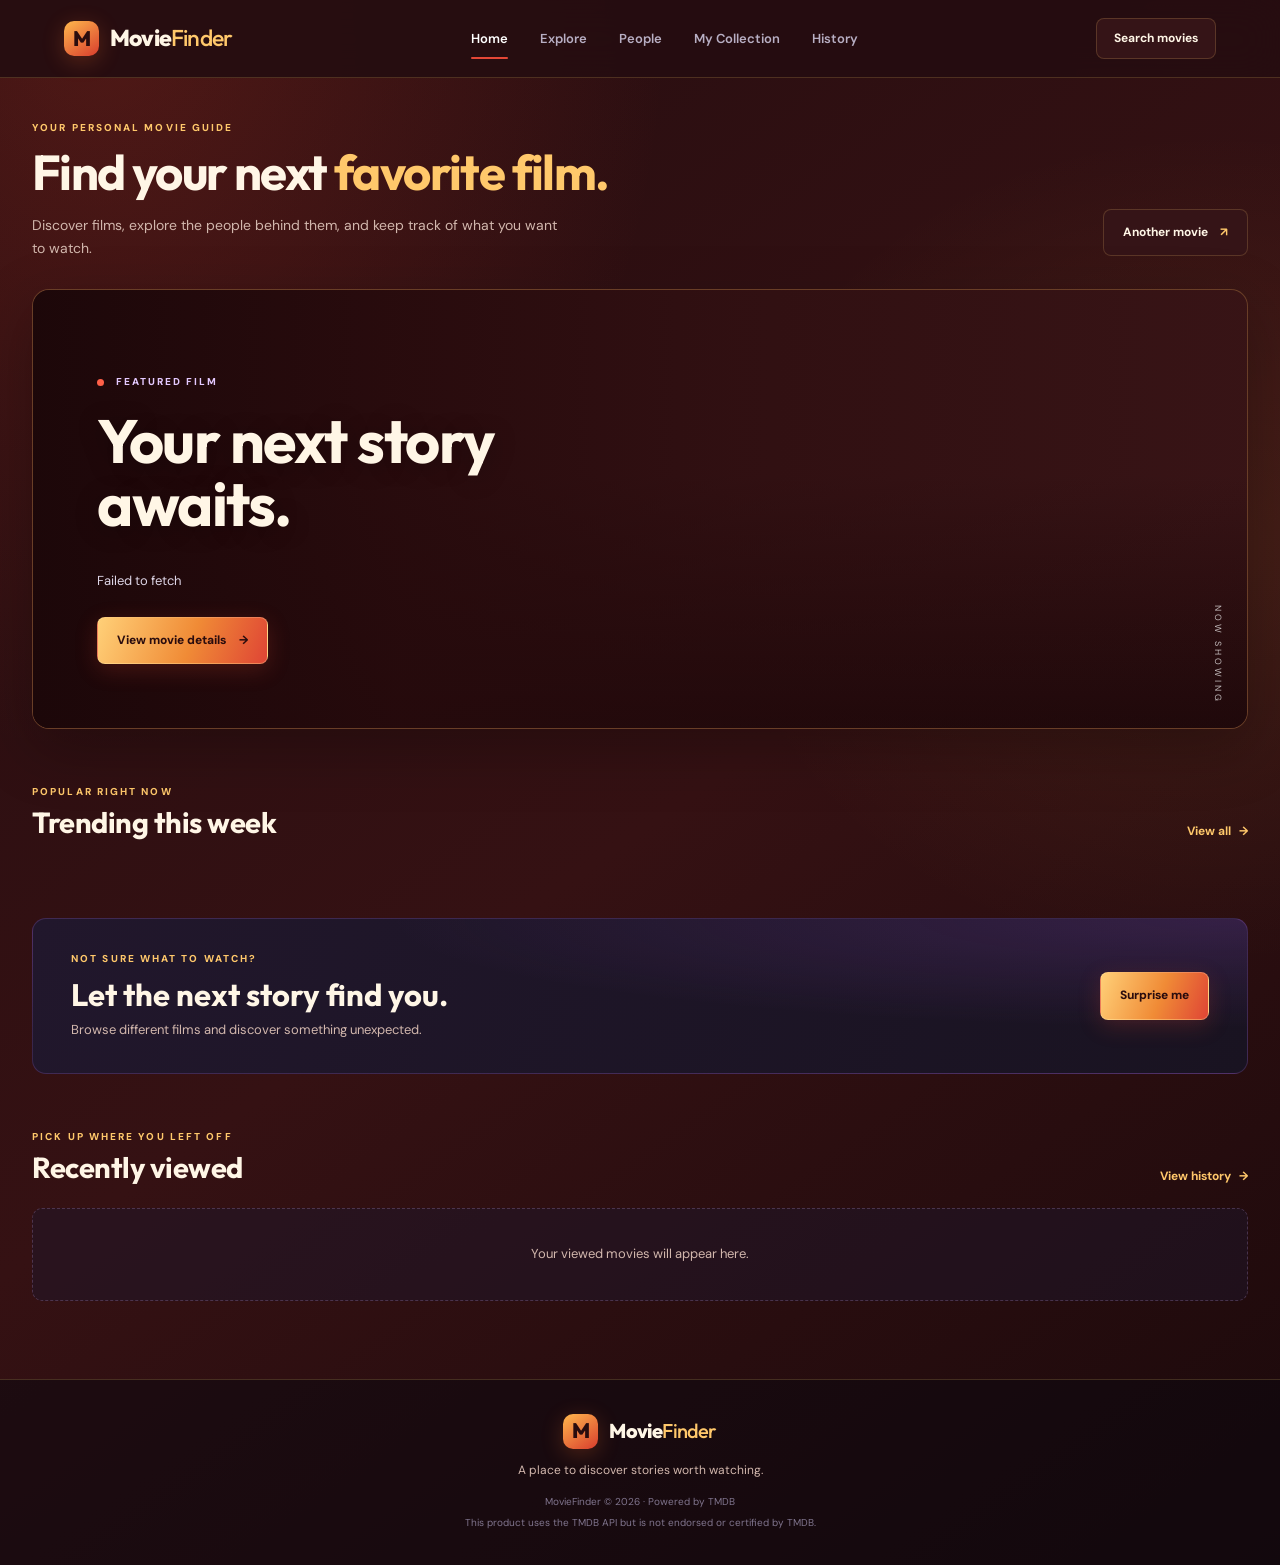
<file: index.html>
<!DOCTYPE html>
<html lang="en">
<head>
    <meta charset="UTF-8">
    <meta name="viewport" content="width=device-width, initial-scale=1.0">
    <meta name="theme-color" content="#100c18">
    <title>MovieFinder | Find Your Next Film</title>
    <link rel="stylesheet" href="style.css">
</head>
<body>
    <header class="navbar">
        <a href="#home" class="brand" data-page="home">
            <span class="brand-mark">M</span>
            <span>Movie<span class="brand-light">Finder</span></span>
        </a>

        <nav class="nav-links">
            <a href="#home" data-page="home" class="active">Home</a>
            <a href="#explore" data-page="explore">Explore</a>
            <a href="#people" data-page="people">People</a>
            <a href="#collection" data-page="collection">My Collection</a>
            <a href="#history" data-page="history">History</a>
        </nav>

        <button id="openSearch" class="nav-search" type="button">
            Search movies
        </button>
    </header>

    <main class="site-main">
        <section id="home" class="page active">
            <div class="welcome-row">
                <div>
                    <p class="eyebrow">YOUR PERSONAL MOVIE GUIDE</p>
                    <h1>Find your next <span>favorite film.</span></h1>
                    <p class="welcome-copy">
                        Discover films, explore the people behind them,
                        and keep track of what you want to watch.
                    </p>
                </div>
                <button id="anotherMovie" class="outline-button" type="button">
                    Another movie <span aria-hidden="true">↗</span>
                </button>
            </div>

            <section class="featured" aria-label="Featured movie">
                <div id="featuredBackground" class="featured-image"></div>
                <div class="featured-shade"></div>
                <div class="featured-content">
                    <p class="featured-kicker">
                        <span class="status-dot"></span>
                        <span id="featuredCounter">FEATURED FILM</span>
                    </p>
                    <h2 id="featuredTitle">Discover something new</h2>
                    <div id="featuredMeta" class="featured-meta"></div>
                    <p id="featuredOverview" class="featured-overview">
                        Your next movie adventure starts here.
                    </p>
                    <button id="featuredDetails" class="primary-button" type="button">
                        View movie details <span aria-hidden="true">→</span>
                    </button>
                </div>
                <div class="featured-side-label">NOW SHOWING</div>
            </section>

            <section class="content-section">
                <div class="section-heading">
                    <div>
                        <p class="eyebrow">POPULAR RIGHT NOW</p>
                        <h2>Trending this week</h2>
                    </div>
                    <a href="#explore" data-page="explore" class="section-link">
                        View all <span>→</span>
                    </a>
                </div>
                <div id="trendingContainer" class="movie-grid"></div>
            </section>

            <section class="discovery-banner">
                <div>
                    <p class="eyebrow">NOT SURE WHAT TO WATCH?</p>
                    <h2>Let the next story find you.</h2>
                    <p>Browse different films and discover something unexpected.</p>
                </div>
                <button class="primary-button" id="surpriseButton" type="button">
                    Surprise me
                </button>
            </section>

            <section class="content-section">
                <div class="section-heading">
                    <div>
                        <p class="eyebrow">PICK UP WHERE YOU LEFT OFF</p>
                        <h2>Recently viewed</h2>
                    </div>
                    <a href="#history" data-page="history" class="section-link">
                        View history <span>→</span>
                    </a>
                </div>
                <div id="homeRecentContainer" class="movie-grid"></div>
            </section>
        </section>

        <section id="explore" class="page">
            <div class="page-heading">
                <button class="back-button" data-back type="button">
                    ← Back
                </button>
                <p class="eyebrow">THE MOVIE LIBRARY</p>
                <h1>Explore <span>the collection.</span></h1>
                <p>Search for a title, discover a genre, or find your next watch.</p>
            </div>

            <form id="exploreSearchForm" class="search-panel">
                <input id="exploreSearchInput" type="search"
                    placeholder="Search movies, titles, or stories..."
                    aria-label="Search movies">
                <select id="searchType" aria-label="Search type">
                    <option value="multi">Movies and TV</option>
                    <option value="movie">Movies only</option>
                    <option value="person">People</option>
                </select>
                <button class="primary-button" type="submit">Search</button>
            </form>

            <div class="section-heading results-heading">
                <div>
                    <p class="eyebrow">CHOOSE YOUR NEXT WATCH</p>
                    <h2 id="resultsTitle">Popular movies</h2>
                </div>
                <p id="movieCount">0 movies</p>
            </div>

            <div class="filters">
                <button class="filter-btn active" data-filter="all" type="button">
                    All movies
                </button>
                <button class="filter-btn" data-filter="favorites" type="button">
                    Favorites
                </button>
                <button class="filter-btn" data-filter="watchLater" type="button">
                    Watch later
                </button>
                <select id="genreFilter" aria-label="Filter by genre">
                    <option value="all">All genres</option>
                </select>
                <select id="ratingFilter" aria-label="Filter by rating">
                    <option value="0">Any rating</option>
                    <option value="7">7+ rating</option>
                    <option value="8">8+ rating</option>
                    <option value="9">9+ rating</option>
                </select>
            </div>

            <p id="message" class="message">Loading movies...</p>
            <div id="movieContainer" class="movie-grid"></div>
        </section>

        <section id="people" class="page">
            <div class="page-heading">
                <button class="back-button" data-back type="button">← Back</button>
                <p class="eyebrow">BEHIND THE SCREEN</p>
                <h1>Meet the <span>people behind the films.</span></h1>
                <p>Find actors and directors and explore the movies they worked on.</p>
            </div>

            <form id="peopleSearchForm" class="search-panel">
                <input id="peopleSearchInput" type="search"
                    placeholder="Search an actor or director..."
                    aria-label="Search people">
                <button class="primary-button" type="submit">Find people</button>
            </form>

            <p id="peopleMessage" class="message">
                Search for an actor or director to see their profile.
            </p>
            <div id="peopleContainer" class="people-grid"></div>
        </section>

        <section id="collection" class="page">
            <div class="page-heading">
                <button class="back-button" data-back type="button">← Back</button>
                <p class="eyebrow">YOUR PERSONAL LIBRARY</p>
                <h1>My <span>collection.</span></h1>
                <p>Keep your favorites together and save films for another day.</p>
            </div>

            <div class="collection-tabs">
                <button id="showFavorites" class="filter-btn active" type="button">
                    Favorites
                </button>
                <button id="showWatchLater" class="filter-btn" type="button">
                    Watch later
                </button>
            </div>

            <div id="collectionContainer" class="movie-grid"></div>
        </section>

        <section id="history" class="page">
            <div class="page-heading">
                <button class="back-button" data-back type="button">← Back</button>
                <p class="eyebrow">YOUR RECENT DISCOVERIES</p>
                <h1>Recently <span>viewed.</span></h1>
                <p>Return to a movie you have already explored.</p>
            </div>

            <div id="recentContainer" class="movie-grid"></div>
        </section>
    </main>

    <button id="scrollTopButton" class="scroll-top" type="button"
        aria-label="Scroll to top">↑</button>

    <div id="movieModal" class="modal" role="dialog"
        aria-modal="true" aria-label="Movie details">
        <div class="modal-content">
            <button id="closeModal" class="close-btn" type="button"
                aria-label="Close details">×</button>
            <div id="movieDetails"></div>
        </div>
    </div>

    <footer class="footer">
        <a href="#home" data-page="home" class="brand">
            <span class="brand-mark">M</span>
            <span>Movie<span class="brand-light">Finder</span></span>
        </a>
        <p>A place to discover stories worth watching.</p>
        <small>MovieFinder © 2026 · Powered by TMDB</small>
        <small>This product uses the TMDB API but is not endorsed or certified by TMDB.</small>
    </footer>

    <script src="script.js"></script>
</body>
</html>
</file>
<file: style.css>
@import url('https://fonts.googleapis.com/css2?family=DM+Sans:wght@400;500;600;700&family=Outfit:wght@400;500;600;700;800&display=swap');

:root {
    --background: #100c17;
    --surface: #191321;
    --surface-light: #21192c;
    --surface-hover: #2a2038;
    --text: #f8f5fc;
    --muted: #aaa0b9;
    --accent: #c47aff;
    --accent-light: #e0b9ff;
    --red: #ec526b;
    --border: rgba(224, 204, 255, 0.12);
    --radius: 15px;
    --content-width: 1440px;
}

* {
    box-sizing: border-box;
}

html {
    scroll-behavior: smooth;
    scroll-padding-top: 100px;
}

body {
    margin: 0;
    background:
        radial-gradient(ellipse at 5% 5%, rgba(90, 45, 120, 0.15), transparent 32%),
        radial-gradient(ellipse at 95% 40%, rgba(88, 34, 76, 0.12), transparent 30%),
        var(--background);
    color: var(--text);
    font-family: 'DM Sans', sans-serif;
    font-size: 15px;
    line-height: 1.6;
    min-height: 100vh; HEY CAN U MAKE MY THEME MORE LIKE THESE INCLUDE ALSO THE WRITER WEHN SEARCHING IN BASTA INFO THEN I WANT THE THEME ONLY THE TEHEME IKE THE BACKGROIUND LANG AND CAN U  MAKE  LIKE IF THEY PUT THE GENRE U COULD RECOMMEND OR LIKE THAT MOVIE GENRE REALATED PUT IT IN ZIP FILE
}

button,
input,
select {
    font: inherit;
}

button,
a,
select {
    -webkit-tap-highlight-color: transparent;
}

button {
    cursor: pointer;
}

a {
    color: inherit;
    text-decoration: none;
}

button:focus-visible,
a:focus-visible,
input:focus-visible,
select:focus-visible,
.person-card:focus-visible {
    outline: 2px solid var(--accent-light);
    outline-offset: 4px;
}

::selection {
    background: #8852b2;
    color: white;
}

/* Navigation */

.navbar {
    min-height: 78px;
    padding: 0 clamp(20px, 5vw, 76px);
    display: flex;
    align-items: center;
    justify-content: space-between;
    gap: 32px;
    background: rgba(16, 12, 23, 0.94);
    border-bottom: 1px solid var(--border);
    position: sticky;
    top: 0;
    z-index: 20;
    backdrop-filter: blur(18px);
}

.brand {
    display: inline-flex;
    align-items: center;
    gap: 11px;
    font-family: 'Outfit', sans-serif;
    font-size: 23px;
    font-weight: 800;
    letter-spacing: -0.8px;
    white-space: nowrap;
}

.brand-mark {
    display: grid;
    place-items: center;
    width: 35px;
    height: 35px;
    border-radius: 10px;
    background: linear-gradient(145deg, #bd72fa, #7846b4);
    color: white;
    font-size: 21px;
    box-shadow: 0 5px 22px rgba(173, 100, 239, 0.25);
}

.brand-light {
    color: var(--accent-light);
    font-weight: 500;
}

.nav-links {
    display: flex;
    align-items: center;
    justify-content: center;
    gap: clamp(15px, 2.5vw, 35px);
}

.nav-links a {
    color: #b8afc4;
    font-size: 13px;
    font-weight: 600;
    padding: 27px 0 25px;
    position: relative;
    transition: color 0.2s ease;
}

.nav-links a:hover,
.nav-links a.active {
    color: white;
}

.nav-links a.active::after {
    content: "";
    height: 2px;
    position: absolute;
    bottom: 16px;
    left: 0;
    right: 0;
    background: var(--accent);
    border-radius: 2px;
}

.nav-search,
.outline-button {
    border: 1px solid var(--border);
    background: var(--surface);
    color: var(--text);
    padding: 10px 17px;
    border-radius: 8px;
    font-size: 12px;
    font-weight: 700;
    white-space: nowrap;
    transition: background 0.2s, border-color 0.2s;
}

.nav-search:hover,
.outline-button:hover {
    background: var(--surface-hover);
    border-color: var(--accent);
}

/* Main content */

.site-main {
    width: min(calc(100% - 64px), var(--content-width));
    margin: 0 auto;
    min-height: 70vh;
}

.page {
    display: none;
    padding: 42px 0 65px;
}

.page.active {
    display: block;
    animation: pageAppear 0.25s ease-out;
}

@keyframes pageAppear {
    from {
        opacity: 0;
        transform: translateY(5px);
    }
    to {
        opacity: 1;
        transform: translateY(0);
    }
}

.welcome-row {
    display: flex;
    align-items: flex-end;
    justify-content: space-between;
    gap: 30px;
    margin-bottom: 30px;
}

.eyebrow {
    color: var(--accent-light);
    font-size: 10px;
    font-weight: 800;
    letter-spacing: 2.1px;
    margin: 0 0 9px;
}

h1,
h2,
h3,
p {
    margin-top: 0;
}

h1,
h2,
h3 {
    font-family: 'Outfit', sans-serif;
}

.welcome-row h1,
.page-heading h1 {
    font-size: clamp(30px, 4vw, 49px);
    font-weight: 700;
    line-height: 1.13;
    letter-spacing: -1.6px;
    margin: 0;
}

.welcome-row h1 span,
.page-heading h1 span {
    color: var(--accent-light);
}

.welcome-copy {
    color: var(--muted);
    max-width: 540px;
    font-size: 14px;
    margin: 14px 0 0;
}

.outline-button {
    padding: 13px 19px;
    margin-bottom: 3px;
}

.outline-button span {
    color: var(--accent-light);
    margin-left: 9px;
}

/* Featured movie */

.featured {
    min-height: 440px;
    position: relative;
    display: flex;
    align-items: flex-end;
    overflow: hidden;
    isolation: isolate;
    border-radius: 17px;
    border: 1px solid rgba(219, 180, 255, 0.2);
    background: #21172d;
    box-shadow: 0 20px 60px rgba(0, 0, 0, 0.25);
}

.featured-image,
.featured-shade {
    position: absolute;
    inset: 0;
    z-index: -1;
}

.featured-image {
    background-size: cover;
    background-position: center 35%;
    background-repeat: no-repeat;
    transform: scale(1.01);
}

.featured-shade {
    background:
        linear-gradient(90deg,
            rgba(13, 9, 19, 0.98) 0%,
            rgba(15, 10, 23, 0.91) 26%,
            rgba(16, 10, 24, 0.56) 56%,
            rgba(16, 10, 24, 0.12) 100%),
        linear-gradient(0deg,
            rgba(12, 8, 17, 0.83) 0%,
            transparent 55%);
}

.featured-content {
    width: min(660px, 78%);
    padding: clamp(25px, 5vw, 64px);
    padding-right: 30px;
    position: relative;
    z-index: 1;
}

.featured-kicker {
    color: #e4c9ff;
    font-size: 10px;
    font-weight: 800;
    letter-spacing: 2px;
    margin-bottom: 20px;
}

.status-dot {
    display: inline-block;
    width: 7px;
    height: 7px;
    border-radius: 50%;
    background: var(--red);
    margin-right: 8px;
    vertical-align: middle;
}

.featured-content h2 {
    font-size: clamp(34px, 5vw, 61px);
    line-height: 1.02;
    letter-spacing: -1.5px;
    max-width: 600px;
    margin-bottom: 17px;
    overflow-wrap: anywhere;
    text-shadow: 0 3px 24px rgba(0, 0, 0, 0.25);
}

.featured-meta {
    display: flex;
    flex-wrap: wrap;
    gap: 9px;
    margin-bottom: 17px;
}

.featured-meta span {
    color: #f0e8fa;
    background: rgba(255, 255, 255, 0.1);
    border: 1px solid rgba(255, 255, 255, 0.14);
    padding: 5px 9px;
    border-radius: 5px;
    font-size: 11px;
    font-weight: 600;
    backdrop-filter: blur(8px);
}

.featured-overview {
    color: #ded6e7;
    max-width: 475px;
    font-size: 13px;
    line-height: 1.85;
    display: -webkit-box;
    -webkit-line-clamp: 3;
    -webkit-box-orient: vertical;
    overflow: hidden;
    margin-bottom: 24px;
}

.primary-button {
    display: inline-flex;
    justify-content: center;
    align-items: center;
    gap: 13px;
    padding: 13px 19px;
    color: white;
    background: linear-gradient(110deg, #a95ae4, #8047c1);
    border: 1px solid rgba(238, 207, 255, 0.24);
    border-radius: 8px;
    font-size: 12px;
    font-weight: 800;
    box-shadow: 0 6px 22px rgba(132, 69, 193, 0.22);
    transition: transform 0.2s, filter 0.2s;
}

.primary-button:hover {
    filter: brightness(1.13);
    transform: translateY(-2px);
}

.featured-side-label {
    position: absolute;
    right: 22px;
    bottom: 24px;
    color: rgba(255, 255, 255, 0.72);
    writing-mode: vertical-rl;
    font-size: 9px;
    letter-spacing: 3px;
}

/* Section headings */

.content-section {
    margin-top: 55px;
}

.section-heading {
    display: flex;
    align-items: flex-end;
    justify-content: space-between;
    gap: 20px;
    margin-bottom: 22px;
}

.section-heading h2 {
    font-size: clamp(22px, 2.4vw, 29px);
    line-height: 1.2;
    letter-spacing: -0.5px;
    margin: 0;
}

.section-heading .eyebrow {
    margin-bottom: 6px;
}

.section-link {
    color: var(--accent-light);
    font-size: 12px;
    font-weight: 700;
    white-space: nowrap;
}

.section-link span {
    padding-left: 5px;
}

.section-link:hover {
    color: white;
}

#movieCount {
    color: var(--muted);
    font-size: 12px;
    margin: 0;
}

/* Movie posters */

.movie-grid {
    display: grid;
    grid-template-columns: repeat(5, minmax(0, 1fr));
    gap: 27px 20px;
}

.movie-card {
    min-width: 0;
    overflow: hidden;
    border-radius: 10px;
    background: var(--surface);
    border: 1px solid var(--border);
    transition: transform 0.22s ease, border-color 0.22s, box-shadow 0.22s;
}

.movie-card:hover {
    transform: translateY(-5px);
    border-color: rgba(196, 122, 255, 0.48);
    box-shadow: 0 12px 30px rgba(0, 0, 0, 0.23);
}

.poster-container {
    aspect-ratio: 2 / 3;
    position: relative;
    overflow: hidden;
    background: #292035;
    cursor: pointer;
}

.poster-container img {
    display: block;
    width: 100%;
    height: 100%;
    object-fit: cover;
    transition: transform 0.35s ease;
}

.movie-card:hover .poster-container img {
    transform: scale(1.035);
}

.poster-placeholder {
    width: 100%;
    height: 100%;
    min-height: 180px;
    display: grid;
    place-items: center;
    padding: 15px;
    text-align: center;
    color: var(--muted);
    background: linear-gradient(145deg, #30233d, #17111f);
    font-family: 'Outfit', sans-serif;
    font-weight: 600;
}

.rating {
    position: absolute;
    top: 10px;
    left: 10px;
    background: rgba(14, 10, 20, 0.9);
    color: #f8dca1;
    border: 1px solid rgba(255, 255, 255, 0.13);
    border-radius: 5px;
    padding: 4px 8px;
    font-size: 11px;
    font-weight: 800;
    backdrop-filter: blur(8px);
}

.movie-info {
    padding: 13px 12px 12px;
}

.movie-info h3 {
    font-size: 14px;
    line-height: 1.4;
    font-weight: 600;
    margin: 0 0 5px;
    min-height: 39px;
    display: -webkit-box;
    -webkit-line-clamp: 2;
    -webkit-box-orient: vertical;
    overflow: hidden;
}

.year {
    color: var(--muted);
    font-size: 11px;
    margin: 0 0 12px;
}

.card-actions {
    display: flex;
    align-items: center;
    gap: 6px;
}

.action-btn {
    flex: 0 0 31px;
    width: 31px;
    height: 31px;
    display: grid;
    place-items: center;
    border-radius: 6px;
    border: 1px solid var(--border);
    background: #21192b;
    color: #d7c7e9;
    font-size: 17px;
    transition: background 0.2s, color 0.2s;
}

.action-btn:hover,
.action-btn.selected {
    color: white;
    background: #71459a;
    border-color: #a96bdd;
}

.details-btn {
    flex: 1;
    min-width: 0;
    padding: 8px 5px;
    border: 1px solid var(--border);
    border-radius: 6px;
    background: transparent;
    color: #e4d6f1;
    font-size: 10px;
    font-weight: 700;
    white-space: nowrap;
}

.details-btn:hover {
    background: var(--surface-hover);
    border-color: var(--accent);
}

/* Discovery banner */

.discovery-banner {
    margin-top: 55px;
    padding: 32px 38px;
    border: 1px solid rgba(196, 122, 255, 0.19);
    border-radius: 14px;
    background:
        radial-gradient(ellipse at 100% 0%, rgba(164, 83, 213, 0.2), transparent 50%),
        linear-gradient(115deg, #21172c, #191321);
    display: flex;
    justify-content: space-between;
    align-items: center;
    gap: 25px;
}

.discovery-banner h2 {
    font-size: clamp(23px, 3vw, 31px);
    margin-bottom: 7px;
    line-height: 1.2;
}

.discovery-banner p:last-child {
    color: var(--muted);
    font-size: 13px;
    margin-bottom: 0;
}

/* Other pages */

.page-heading {
    margin-bottom: 31px;
}

.page-heading h1 {
    margin-bottom: 12px;
}

.page-heading > p:last-child {
    color: var(--muted);
    font-size: 14px;
    margin-bottom: 0;
}

.back-button {
    display: block;
    color: #d6b5f3;
    border: 0;
    background: transparent;
    padding: 0;
    margin-bottom: 30px;
    font-size: 12px;
    font-weight: 700;
}

.back-button:hover {
    color: white;
}

.search-panel {
    display: flex;
    gap: 10px;
    padding: 12px;
    background: var(--surface);
    border: 1px solid var(--border);
    border-radius: 12px;
    margin-bottom: 36px;
}

.search-panel input,
.search-panel select,
.filters select {
    min-width: 0;
    color: var(--text);
    background: #120e1a;
    border: 1px solid var(--border);
    border-radius: 7px;
    padding: 12px 13px;
    outline: none;
    font-size: 12px;
}

.search-panel input {
    flex: 1;
}

.search-panel input::placeholder {
    color: #82768f;
}

.search-panel input:focus,
.search-panel select:focus,
.filters select:focus {
    border-color: var(--accent);
}

.search-panel select {
    width: 155px;
}

.search-panel button {
    flex-shrink: 0;
}

.results-heading {
    margin-top: 15px;
}

.filters,
.collection-tabs {
    display: flex;
    align-items: center;
    flex-wrap: wrap;
    gap: 9px;
    margin: 22px 0;
}

.filter-btn {
    padding: 9px 14px;
    border: 1px solid var(--border);
    background: var(--surface);
    color: #bdb1ca;
    border-radius: 7px;
    font-size: 11px;
    font-weight: 700;
    transition: background 0.2s, color 0.2s;
}

.filter-btn:hover,
.filter-btn.active {
    background: #5a3479;
    color: white;
    border-color: #8254a6;
}

.filters select {
    padding: 9px 11px;
}

.message {
    color: var(--muted);
    font-size: 13px;
    margin: 20px 0;
}

.empty-state,
.status-message {
    grid-column: 1 / -1;
    width: 100%;
    padding: 35px 22px;
    text-align: center;
    border: 1px dashed rgba(204, 166, 238, 0.23);
    border-radius: 10px;
    color: var(--muted);
    background: rgba(31, 23, 42, 0.5);
    font-size: 13px;
}

.collection-tabs {
    margin-top: 0;
    margin-bottom: 25px;
}

/* Actors and directors */

.people-grid {
    display: grid;
    grid-template-columns: repeat(3, minmax(0, 1fr));
    gap: 15px;
}

.person-card {
    display: flex;
    align-items: center;
    gap: 16px;
    padding: 13px;
    border-radius: 11px;
    border: 1px solid var(--border);
    background: var(--surface);
    cursor: pointer;
    transition: background 0.2s, border-color 0.2s;
}

.person-card:hover {
    background: var(--surface-light);
    border-color: rgba(196, 122, 255, 0.5);
}

.person-image {
    width: 76px;
    height: 94px;
    flex-shrink: 0;
    border-radius: 7px;
    object-fit: cover;
    background: #2b2036;
}

.person-info {
    min-width: 0;
}

.person-info h3 {
    font-size: 15px;
    margin: 0 0 5px;
    overflow-wrap: anywhere;
}

.person-info p {
    font-size: 11px;
    color: var(--muted);
    margin: 0 0 5px;
    overflow-wrap: anywhere;
}

/* Movie detail modal */

.modal {
    display: none;
    position: fixed;
    inset: 0;
    z-index: 50;
    padding: 25px;
    align-items: center;
    justify-content: center;
    background: rgba(6, 4, 10, 0.84);
    backdrop-filter: blur(10px);
}

.modal.show {
    display: flex;
}

.modal-content {
    position: relative;
    width: min(100%, 1000px);
    max-height: 88vh;
    overflow-y: auto;
    padding: 35px;
    background: #17111f;
    border: 1px solid var(--border);
    border-radius: 15px;
    box-shadow: 0 25px 90px rgba(0, 0, 0, 0.5);
}

.close-btn {
    position: sticky;
    float: right;
    top: 0;
    z-index: 3;
    width: 36px;
    height: 36px;
    margin: -18px -18px 5px 15px;
    display: grid;
    place-items: center;
    border: 1px solid var(--border);
    border-radius: 8px;
    background: #2a2035;
    color: white;
    font-size: 23px;
}

.close-btn:hover {
    background: #57366e;
}

.details-layout {
    display: grid;
    grid-template-columns: 225px minmax(0, 1fr);
    align-items: start;
    gap: 30px;
    clear: both;
}

.details-poster,
.person-detail-image {
    display: block;
    width: 100%;
    border-radius: 10px;
    object-fit: cover;
    background: var(--surface-light);
}

.details-poster {
    aspect-ratio: 2 / 3;
}

.person-detail-image {
    aspect-ratio: 3 / 4;
}

.details-info h2 {
    font-size: clamp(27px, 4vw, 42px);
    line-height: 1.1;
    margin: 0 0 13px;
    overflow-wrap: anywhere;
}

.details-info > p:not(.eyebrow) {
    color: #c4b8d0;
    font-size: 13px;
    line-height: 1.8;
}

.details-meta {
    display: flex;
    flex-wrap: wrap;
    gap: 8px;
    margin-bottom: 18px;
}

.details-meta span {
    padding: 5px 9px;
    border: 1px solid var(--border);
    border-radius: 5px;
    color: #d6c6e5;
    font-size: 11px;
}

.details-actions {
    display: flex;
    flex-wrap: wrap;
    gap: 9px;
    margin: 20px 0 25px;
}

.modal-action,
.trailer-btn {
    display: inline-flex;
    align-items: center;
    justify-content: center;
    padding: 10px 13px;
    border: 1px solid var(--border);
    border-radius: 7px;
    background: #2b2038;
    color: white;
    font-size: 11px;
    font-weight: 700;
}

.modal-action:hover,
.trailer-btn:hover {
    background: #69408a;
}

.people-credit-list {
    margin-top: 25px;
}

.people-credit-list h3 {
    font-size: 19px;
    margin-bottom: 13px;
}

.credit-button {
    display: inline-block;
    margin: 0 7px 8px 0;
    padding: 8px 11px;
    border: 1px solid var(--border);
    border-radius: 6px;
    background: #21192b;
    color: #e7d5fa;
    font-size: 11px;
    text-align: left;
}

.credit-button:hover {
    border-color: var(--accent);
    background: #30223e;
}

.credit-button span {
    color: var(--muted);
}

/* Scroll button and footer */

.scroll-top {
    position: fixed;
    right: 25px;
    bottom: 25px;
    width: 42px;
    height: 42px;
    border-radius: 9px;
    border: 1px solid var(--border);
    background: #352442;
    color: white;
    font-size: 21px;
    opacity: 0;
    visibility: hidden;
    transform: translateY(8px);
    transition: opacity 0.2s, transform 0.2s, visibility 0.2s;
    z-index: 15;
}

.scroll-top.visible {
    opacity: 1;
    visibility: visible;
    transform: translateY(0);
}

.scroll-top:hover {
    background: #71449a;
}

.footer {
    padding: 34px 24px;
    text-align: center;
    border-top: 1px solid var(--border);
    background: rgba(11, 8, 16, 0.55);
}

.footer .brand {
    justify-content: center;
    font-size: 20px;
    margin-bottom: 12px;
}

.footer p {
    color: var(--muted);
    font-size: 12px;
    margin-bottom: 14px;
}

.footer small {
    display: block;
    color: #80758e;
    font-size: 10px;
    margin-top: 5px;
}

/* Smaller screens */

@media (min-width: 1600px) {
    .site-main {
        width: min(calc(100% - 100px), 1500px);
    }

    .featured {
        min-height: 500px;
    }

    .movie-grid {
        grid-template-columns: repeat(6, minmax(0, 1fr));
        gap: 30px 23px;
    }
}

@media (max-width: 1100px) {
    .navbar {
        gap: 20px;
        padding-inline: 25px;
    }

    .nav-links {
        gap: 17px;
    }

    .nav-links a {
        font-size: 12px;
    }

    .site-main {
        width: calc(100% - 48px);
    }

    .movie-grid {
        grid-template-columns: repeat(4, minmax(0, 1fr));
        gap: 22px 16px;
    }

    .people-grid {
        grid-template-columns: repeat(2, minmax(0, 1fr));
    }
}

@media (max-width: 760px) {
    .navbar {
        min-height: 70px;
        flex-wrap: wrap;
        justify-content: space-between;
        gap: 0 15px;
        padding: 13px 20px 0;
    }

    .brand {
        font-size: 20px;
    }

    .brand-mark {
        width: 31px;
        height: 31px;
    }

    .nav-search {
        padding: 9px 11px;
        font-size: 11px;
    }

    .nav-links {
        order: 3;
        width: 100%;
        overflow-x: auto;
        justify-content: flex-start;
        gap: 23px;
        scrollbar-width: none;
    }

    .nav-links::-webkit-scrollbar {
        display: none;
    }

    .nav-links a {
        flex-shrink: 0;
        padding: 13px 0 17px;
        font-size: 11px;
    }

    .nav-links a.active::after {
        bottom: 8px;
    }

    .site-main {
        width: calc(100% - 36px);
    }

    .page {
        padding-top: 30px;
    }

    .welcome-row {
        align-items: flex-start;
        flex-direction: column;
        gap: 19px;
        margin-bottom: 22px;
    }

    .welcome-row h1,
    .page-heading h1 {
        font-size: clamp(30px, 7vw, 43px);
    }

    .featured {
        min-height: 410px;
    }

    .featured-content {
        width: 100%;
        padding: 28px 24px;
    }

    .featured-content h2 {
        font-size: clamp(34px, 8vw, 48px);
    }

    .featured-shade {
        background:
            linear-gradient(0deg,
                rgba(12, 8, 17, 0.98) 0%,
                rgba(12, 8, 17, 0.82) 44%,
                rgba(12, 8, 17, 0.16) 100%);
    }

    .featured-side-label {
        display: none;
    }

    .content-section {
        margin-top: 40px;
    }

    .movie-grid {
        grid-template-columns: repeat(3, minmax(0, 1fr));
        gap: 18px 12px;
    }

    .movie-info {
        padding: 10px 9px;
    }

    .movie-info h3 {
        font-size: 12px;
        min-height: 35px;
    }

    .card-actions {
        gap: 4px;
    }

    .action-btn {
        flex-basis: 27px;
        width: 27px;
        height: 29px;
        font-size: 15px;
    }

    .details-btn {
        padding-inline: 3px;
        font-size: 9px;
    }

    .discovery-banner {
        margin-top: 38px;
        padding: 25px;
        align-items: flex-start;
        flex-direction: column;
    }

    .search-panel {
        flex-wrap: wrap;
    }

    .search-panel input {
        flex-basis: 100%;
    }

    .search-panel select {
        flex: 1;
        width: auto;
    }

    .search-panel .primary-button {
        flex: 1;
    }

    .details-layout {
        grid-template-columns: 135px minmax(0, 1fr);
        gap: 18px;
    }

    .modal {
        padding: 12px;
    }

    .modal-content {
        padding: 24px 17px;
        max-height: 92vh;
    }

    .close-btn {
        margin: -10px -5px 5px 10px;
    }

    .people-grid {
        grid-template-columns: 1fr;
    }
}

@media (max-width: 430px) {
    .site-main {
        width: calc(100% - 28px);
    }

    .movie-grid {
        grid-template-columns: repeat(2, minmax(0, 1fr));
        gap: 19px 13px;
    }

    .movie-info h3 {
        font-size: 13px;
    }

    .action-btn {
        flex-basis: 30px;
        width: 30px;
    }

    .section-heading {
        align-items: flex-start;
    }

    .section-heading h2 {
        font-size: 22px;
    }

    .featured {
        min-height: 390px;
    }

    .featured-content {
        padding: 22px 18px;
    }

    .featured-overview {
        font-size: 12px;
    }

    .details-layout {
        grid-template-columns: 1fr;
    }

    .details-poster,
    .person-detail-image {
        width: 155px;
        max-height: 235px;
    }

    .modal-content {
        padding: 20px 14px;
    }

    .filters {
        gap: 7px;
    }

    .filter-btn,
    .filters select {
        font-size: 10px;
        padding: 8px 10px;
    }
}

@media (prefers-reduced-motion: reduce) {
    *,
    *::before,
    *::after {
        scroll-behavior: auto !important;
        animation-duration: 0.01ms !important;
        animation-iteration-count: 1 !important;
        transition-duration: 0.01ms !important;
    }
}

/* Fix movie card action buttons */

.movie-card {
    min-width: 0;
    overflow: hidden;
}

.movie-info {
    padding: 12px;
}

.card-actions {
    display: grid;
    grid-template-columns: 1fr;
    gap: 7px;
    width: 100%;
}

.card-actions .details-btn {
    display: block;
    width: 100%;
    min-width: 0;
    padding: 9px 6px;
    text-align: center;
    white-space: normal;
    line-height: 1.4;
    overflow-wrap: anywhere;
}

.card-actions .action-btn {
    width: 100%;
    min-width: 0;
    min-height: 34px;
    height: auto;
    padding: 7px;
    display: flex;
    align-items: center;
    justify-content: center;
    gap: 5px;
    font-size: 11px;
    line-height: 1.4;
    overflow-wrap: anywhere;
}

.movie-info h3 {
    overflow-wrap: anywhere;
}

@media (max-width: 430px) {
    .movie-info {
        padding: 9px;
    }

    .card-actions .action-btn {
        font-size: 10px;
    }
}


/* Cinema-inspired MovieFinder theme: color/background changes only */
:root {
    --background: #260d10;
    --surface: #351417;
    --surface-light: #451a1c;
    --surface-hover: #572124;
    --text: #fff6e6;
    --muted: #d2b7ad;
    --accent: #e44736;
    --accent-light: #ffc86b;
    --red: #ff6048;
    --border: rgba(255, 200, 107, 0.19);
}
body {
    background:
        radial-gradient(ellipse at 8% 0%, rgba(197, 57, 39, 0.26), transparent 34%),
        radial-gradient(ellipse at 95% 35%, rgba(255, 174, 66, 0.09), transparent 29%),
        linear-gradient(145deg, #260d10 0%, #351113 52%, #1b090b 100%);
}
.navbar { background: rgba(38, 13, 16, 0.94); }
.brand-mark {
    background: linear-gradient(145deg, #ffb84d, #d83d2d);
    color: #2a0c0e;
    box-shadow: 0 5px 22px rgba(255, 116, 48, 0.24);
}
.featured { background: #3a1517; border-color: rgba(255, 190, 90, 0.24); }
.featured-shade {
    background:
        linear-gradient(90deg, rgba(28, 7, 9, .98) 0%, rgba(38, 10, 12, .88) 30%, rgba(38, 10, 12, .48) 58%, rgba(38, 10, 12, .12) 100%),
        linear-gradient(0deg, rgba(25, 6, 8, .84) 0%, transparent 58%);
}
.primary-button {
    color: #2a0c0e;
    background: linear-gradient(110deg, #ffd078, #f08b36 55%, #df4535);
    border-color: rgba(255, 228, 166, .32);
    box-shadow: 0 6px 22px rgba(220, 68, 45, .22);
}
.movie-card:hover { border-color: rgba(255, 190, 90, .5); }
.poster-container { background: #4a2020; }
::selection { background: #c63c32; color: #fff8e8; }
</file>
